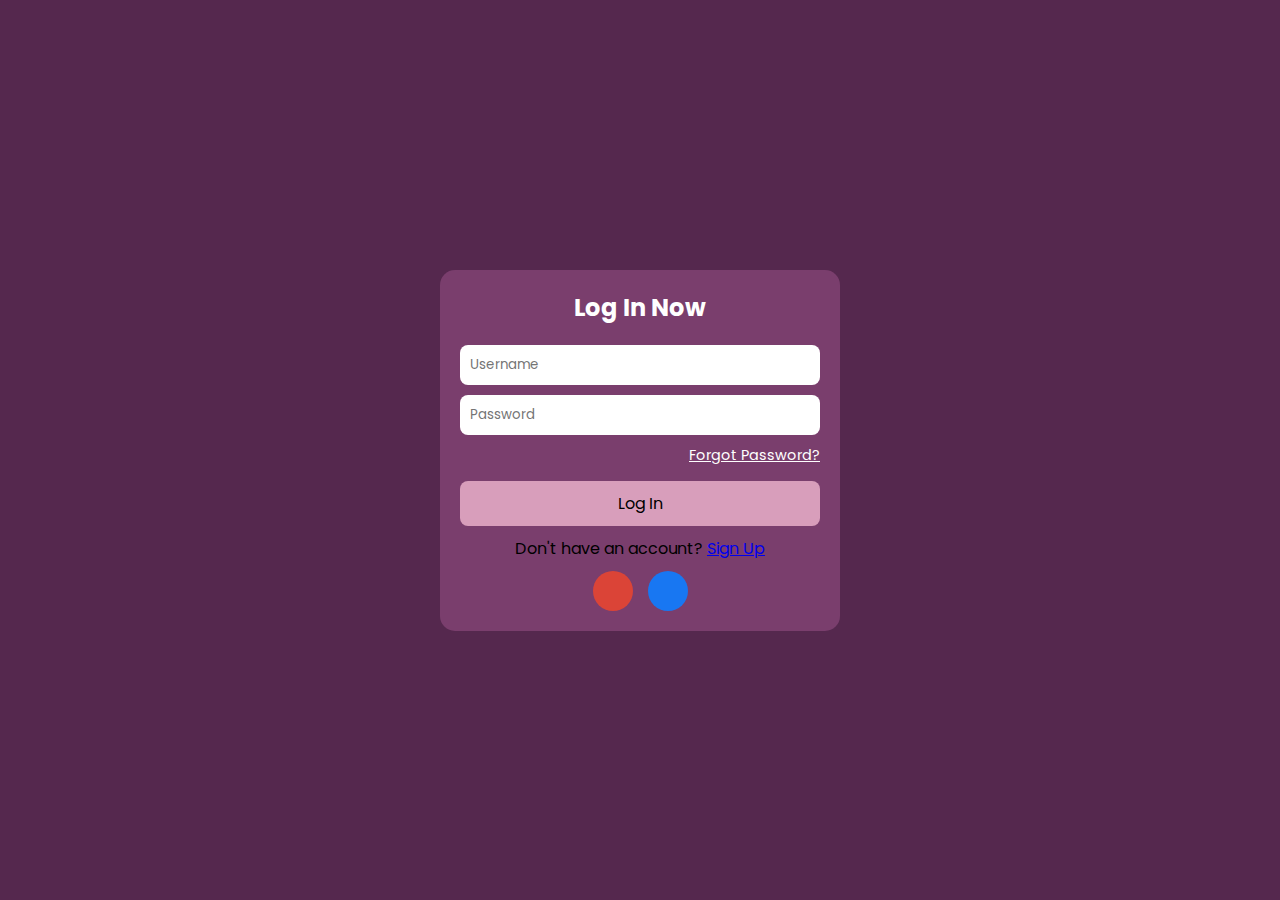
<file: index.html>
<!DOCTYPE html>
<html lang="en">
<head>
    <meta charset="UTF-8">
    <meta name="viewport" content="width=device-width, initial-scale=1.0">
    <title>HealthEd - Login</title>
    <link rel="stylesheet" href="style.css">
    <link rel="preconnect" href="https://fonts.googleapis.com">
    <link href="https://fonts.googleapis.com/css2?family=Poppins:wght@300;400;600&display=swap" rel="stylesheet">
</head>
<body>
    <div class="container">
        <div class="login-box">
            <h2>Log In Now</h2>
            <form>
                <div class="input-group">
                    <input type="text" placeholder="Username" required>
                </div>
                <div class="input-group">
                    <input type="password" placeholder="Password" required>
                </div>
                <a href="#" class="forgot">Forgot Password?</a>
                <button type="submit" class="btn">Log In</button>
                <p>Don't have an account? <a href="#">Sign Up</a></p>
                <div class="social-icons">
                    <div class="icon google"></div>
                    <div class="icon facebook"></div>
                </div>
            </form>
        </div>
    </div>
</body>
</html>
</file>
<file: style.css>
* {
    margin: 0;
    padding: 0;
    box-sizing: border-box;
    font-family: 'Poppins', sans-serif;
}

body {
    background: #55284E;
    display: flex;
    justify-content: center;
    align-items: center;
    height: 100vh;
}

.container {
    width: 100%;
    max-width: 400px;
    background: #7A3E6D;
    padding: 20px;
    border-radius: 15px;
    text-align: center;
}

h2 {
    color: white;
    margin-bottom: 20px;
}

.input-group {
    margin: 10px 0;
}

input {
    width: 100%;
    padding: 10px;
    border: none;
    border-radius: 8px;
    outline: none;
}

.forgot {
    display: block;
    text-align: right;
    color: white;
    margin: 5px 0;
    font-size: 0.9em;
}

.btn {
    width: 100%;
    padding: 10px;
    background: #D89EBB;
    border: none;
    border-radius: 8px;
    cursor: pointer;
    font-size: 1em;
    margin: 10px 0;
}

/* Social Icons as Colored Circles */
.social-icons {
    display: flex;
    justify-content: center;
    gap: 15px;
    margin-top: 10px;
}

.icon {
    width: 40px;
    height: 40px;
    border-radius: 50%;
    display: flex;
    align-items: center;
    justify-content: center;
    cursor: pointer;
}

/* Google - Red */
.google {
    background-color: #DB4437;
}

/* Facebook - Blue */
.facebook {
    background-color: #1877F2;
}
</file>
